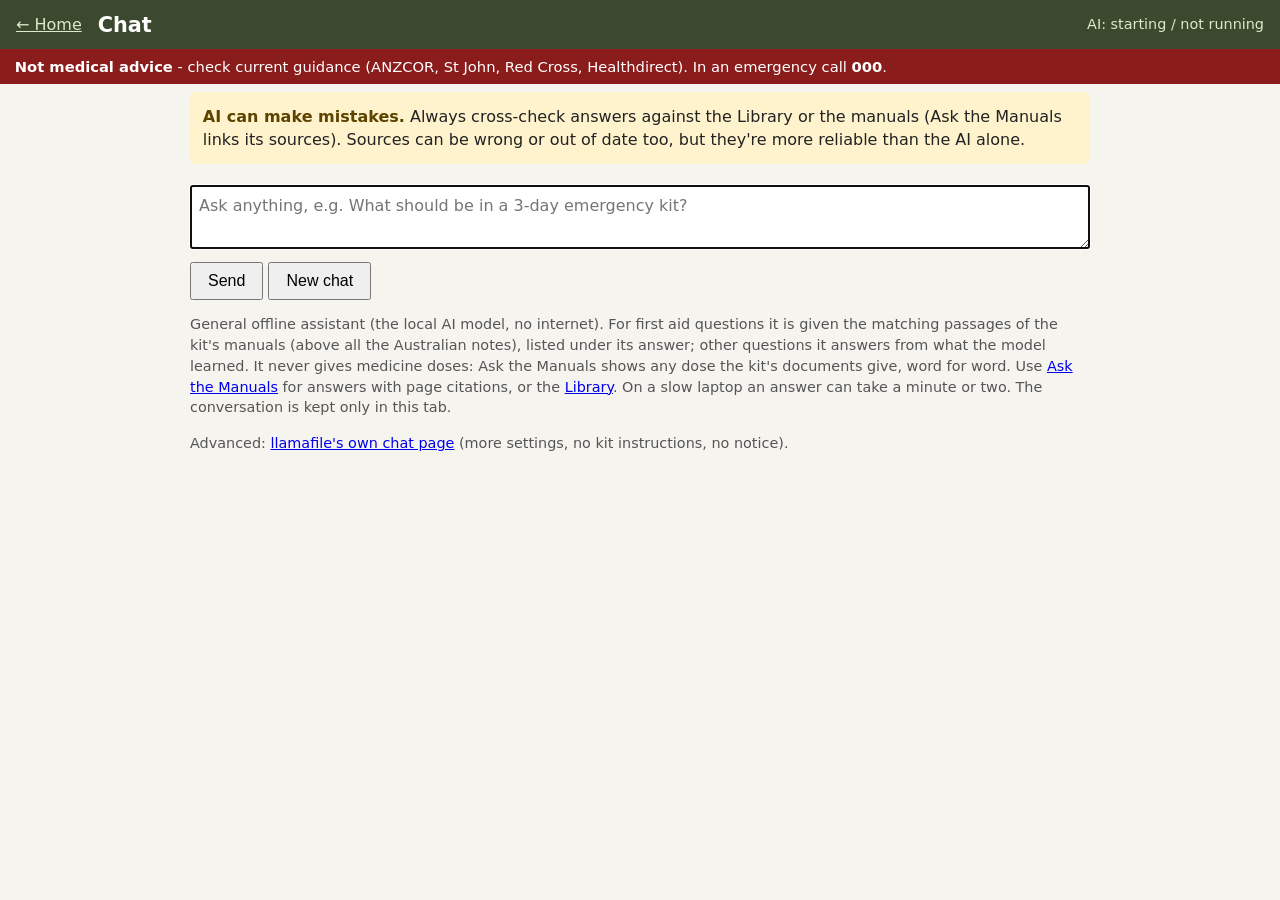
<file: www/chat/index.html>
<!doctype html>
<html lang="en"><head><meta charset="utf-8"><meta name="viewport" content="width=device-width,initial-scale=1">
<title>Chat (offline AI)</title>
<link rel="stylesheet" href="../style.css">
</head><body>
<header><a href="../">&larr; Home</a> <h1>Chat</h1><span id="aiStatus" class="small" role="status"></span></header>
<p class="disclaimer"><b>Not medical advice</b> - check current guidance (ANZCOR, St John, Red Cross, Healthdirect). In an emergency call <b>000</b>.</p>
<div class="notice-bar"><p class="warn ai-notice" role="note"><b>AI can make mistakes.</b> Always cross-check answers against the Library or the manuals (Ask the Manuals links its sources). Sources can be wrong or out of date too, but they're more reliable than the AI alone.</p></div>
<main>
<div id="log" class="chatlog" aria-live="polite"></div>
<form id="f" class="chatform"><textarea id="q" rows="2" placeholder="Ask anything, e.g. What should be in a 3-day emergency kit?" autofocus></textarea>
<div><button id="send">Send</button> <button type="button" id="stop" hidden>Stop</button> <button type="button" id="clear">New chat</button></div></form>
<p class="small">General offline assistant (the local AI model, no internet). For first aid questions it is given the matching
passages of the kit's manuals (above all the Australian notes), listed under its answer; other questions it answers from
what the model learned. It never gives medicine doses: Ask the Manuals shows any dose the kit's documents give, word for word. Use <a href="../docs/">Ask the Manuals</a> for answers with page citations, or the
<a id="lib">Library</a>. On a slow laptop an answer can take a minute or two. The conversation is kept only in this tab.</p>
<p class="small">Advanced: <a id="raw">llamafile's own chat page</a> (more settings, no kit instructions, no notice).</p>
</main>
<script type="module" src="chat.js"></script>
</body></html>
</file>
<file: www/style.css>
body{font-family:system-ui,sans-serif;margin:0;background:#f6f4ef;color:#222;line-height:1.45}
header{background:#3b4a2f;color:#fff;padding:.6em 1em;display:flex;gap:1em;align-items:center}
header a{color:#dfe8c8} header h1{font-size:1.3em;margin:0}
main{max-width:900px;margin:auto;padding:1em}
input#q{width:60%;padding:.5em;font-size:1em} button{padding:.5em 1em;font-size:1em}
.answer{white-space:pre-wrap;background:#fff;padding:1em;border-radius:6px;margin:1em 0;min-height:1em}
.sources li{margin:.5em 0} .snip{font-size:.85em;color:#555} .note,.small{font-size:.9em;color:#555}
.tiles{display:grid;grid-template-columns:repeat(auto-fit,minmax(200px,1fr));gap:1em}
.tile{background:#fff;border-radius:8px;padding:1em;text-decoration:none;color:#222;box-shadow:0 1px 3px #0002}
.tile h2{margin:.2em 0;color:#3b4a2f} .warn{background:#fff3cd;padding:.8em;border-radius:6px}
.disclaimer{background:#8a1c1c;color:#fff;padding:.45em 1em;font-size:.92em;margin:0}
.models{width:100%;border-collapse:collapse;background:#fff;border-radius:6px;font-size:.92em}
.models td,.models th{padding:.35em .5em;border-bottom:1px solid #eee;text-align:left}
.fit-gpu,.fit-ram{color:#2d6a1f} .fit-tight{color:#8a5a00} .fit-too-big{color:#a11}
.answer.md{white-space:normal} .answer.md p{margin:.4em 0} .answer.md ul,.answer.md ol{margin:.4em 0;padding-left:1.6em}
.answer.md h3,.answer.md h4,.answer.md h5,.answer.md h6{margin:.6em 0 .3em;font-size:1.05em} .answer code{background:#f1efe8;padding:0 .2em;border-radius:3px}
.ai-notice{font-size:1em;margin:1em 0} .ai-notice b{color:#5c4400}
header .small{color:#dfe8c8;margin-left:auto}
.notice-bar{position:sticky;top:0;z-index:1;background:#f6f4ef;padding:.5em 1em 0} .notice-bar .ai-notice{max-width:900px;margin:0 auto .3em;box-sizing:border-box}
.chatlog .msg{margin:.8em 0} .chatlog .who{font-size:.8em;color:#555} .chatlog .msg.user .body{background:#e8eddf}
.chatlog .body{margin:.2em 0} .chatform textarea{width:100%;box-sizing:border-box;padding:.5em;font:inherit} .chatform div{margin-top:.4em}
.exact{background:#fff;padding:.6em 1em;border-radius:6px;margin:1em 0;border-left:4px solid #2e6b3a} .exact h3{margin:.3em 0;font-size:1.05em}
.exact figure{margin:.6em 0} .exact figcaption{font-weight:bold;font-size:.95em} .exact pre{white-space:pre-wrap;overflow-wrap:anywhere;background:#f6f5f0;padding:.5em;margin:.3em 0;font-size:.9em;border-radius:4px} .exact .gap{margin:0;color:#777}
.answer .removed{background:#fde2c8;padding:0 .2em;border-radius:3px;font-size:.9em} .answer .caution{color:#8a3b00;font-size:.9em}
</file>
